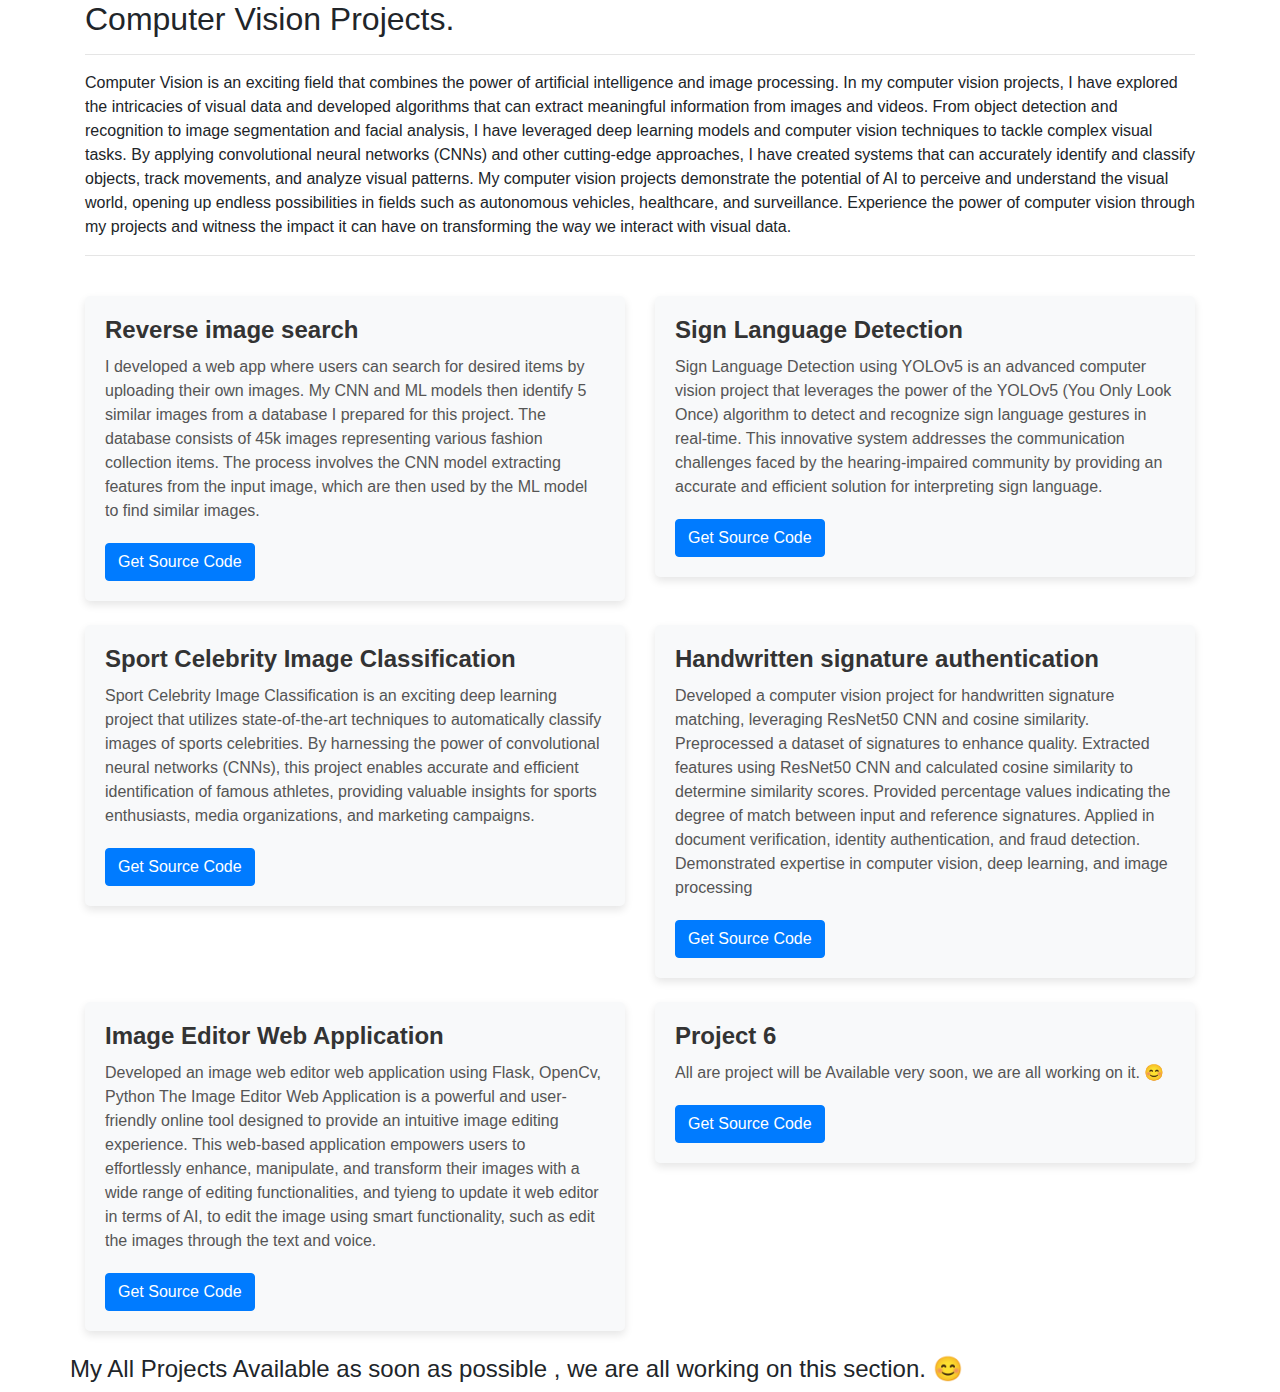
<file: templates/cvproject.html>
<!DOCTYPE html>
<html lang="en">
<head>
  <meta charset="UTF-8">
  <meta name="viewport" content="width=device-width, initial-scale=1.0">
  <link rel="stylesheet" href="https://maxcdn.bootstrapcdn.com/bootstrap/4.5.2/css/bootstrap.min.css">
  <title>Computer Vision Projects</title>
  <style>
    .card {
      border: none;
      background-color: #f8f9fa;
      box-shadow: 0 4px 8px 0 rgba(0, 0, 0, 0.1);
      transition: 0.3s;
      border-radius: 5px;
    }

    .card:hover {
      box-shadow: 0 8px 16px 0 rgba(0, 0, 0, 0.2);
    }

    .card-body {
      padding: 20px;
    }

    .card-title {
      font-size: 24px;
      font-weight: bold;
      margin-bottom: 10px;
      color: #333;
    }

    .card-text {
      font-size: 16px;
      color: #555;
      margin-bottom: 20px;
    }

    .btn-primary {
      background-color: #007bff;
      border-color: #007bff;
      transition: background-color 0.3s;
    }

    .btn-primary:hover {
      background-color: #0056b3;
      border-color: #0056b3;
    }

    .projects-container {
      margin-top: 40px;
    }
  </style>
</head>
<body>

  <div class="container">
    <h2>Computer Vision Projects.</h2>
    <hr>
    <p>Computer Vision is an exciting field that combines the power
         of artificial intelligence and image processing. In my 
         computer vision projects, I have explored the intricacies 
         of visual data and developed algorithms that can extract
          meaningful information from images and videos. From object
           detection and recognition to image segmentation and facial 
           analysis, I have leveraged deep learning models and computer
            vision techniques to tackle complex visual tasks. By applying
             convolutional neural networks (CNNs) and other cutting-edge 
             approaches, I have created systems that can accurately 
             identify and classify objects, track movements, 
             and analyze visual patterns. My computer vision projects
              demonstrate the potential of AI to perceive and understand
               the visual world, opening up endless possibilities in 
               fields such as autonomous vehicles, healthcare, 
               and surveillance. Experience the power of computer 
               vision through my projects and witness the impact 
               it can have on transforming the way we interact with visual data.</p>
               <hr>
    <div class="row projects-container">
      <div class="col-md-6">
        <div class="card mb-4">
          <div class="card-body">
            <h5 class="card-title">Reverse image search</h5>
            <p class="card-text">I developed a web app where users can search for desired items by
                uploading their own images. My CNN and ML models then identify
                5 similar images from a database I prepared for this project. The
                database consists of 45k images representing various fashion
                collection items. The process involves the CNN model extracting
                features from the input image, which are then used by the ML
                model to find similar images.
                </p>
            <a href="https://github.com/AkashMandlik555/Reverse-Image-Search.git" class="btn btn-primary">Get Source Code</a>
          </div>
        </div>
      </div>
      <div class="col-md-6">
        <div class="card mb-4">
          <div class="card-body">
            <h5 class="card-title">Sign Language Detection</h5>
            <p class="card-text">Sign Language Detection using YOLOv5 is an
               advanced computer vision project that leverages the power of
                the YOLOv5 (You Only Look Once) algorithm to detect and recognize
                 sign language gestures in real-time. This innovative system addresses the 
                 communication challenges faced by the hearing-impaired community by
                  providing an accurate and efficient solution for interpreting sign language.</p>
            <a href="https://github.com/AkashMandlik555/Sign-Language-Detection.git" class="btn btn-primary">Get Source Code</a>
          </div>
        </div>
      </div>
      <div class="col-md-6">
        <div class="card mb-4">
          <div class="card-body">
            <h5 class="card-title">Sport Celebrity Image Classification</h5>
            <p class="card-text">Sport Celebrity Image Classification is an exciting 
              deep learning project that utilizes state-of-the-art techniques to 
              automatically classify images of sports celebrities. By harnessing the
               power of convolutional neural networks (CNNs), this project enables 
               accurate and efficient identification of famous athletes, providing
                valuable insights for sports enthusiasts, media organizations, and
                 marketing campaigns.
            </p>
            <a href="https://github.com/AkashMandlik555/Sport-Celebrity-Image-Classification-CV.git" class="btn btn-primary">Get Source Code</a>
          </div>
        </div>
      </div>
      <div class="col-md-6">
        <div class="card mb-4">
          <div class="card-body">
            <h5 class="card-title">Handwritten signature authentication</h5>
            <p class="card-text">Developed a computer vision project for handwritten signature matching, 
              leveraging ResNet50 CNN and cosine similarity. Preprocessed a dataset of signatures to 
              enhance quality. Extracted features using ResNet50 CNN and calculated cosine similarity
               to determine similarity scores. Provided percentage values indicating the degree of match 
               between input and reference signatures. Applied in document verification, identity
                authentication, and fraud detection. Demonstrated expertise in computer vision,
                 deep learning, and image processing</p>
            <a href="https://github.com/AkashMandlik555/Signature-Authentication.git" class="btn btn-primary">Get Source Code</a>
          </div>
        </div>
     
        
      </div>


      <div class="col-md-6">
        <div class="card mb-4">
          <div class="card-body">
            <h5 class="card-title">Image Editor Web Application</h5>
            <p class="card-text">Developed an image web editor web application using Flask, OpenCv, Python
              The Image Editor Web Application is a powerful and user-friendly online tool
               designed to provide an intuitive image editing experience. 
               This web-based application empowers users to effortlessly enhance,
                manipulate, and transform their images with a wide range of editing functionalities,
                and tyieng to update it web editor in terms of AI, to edit the image using smart functionality, such as
                edit the images through the text and voice.
            </p>
            <a href="https://github.com/AkashMandlik555/AI-Image-Editor.git" class="btn btn-primary">Get Source Code</a>
          </div>
        </div>
      </div>


      <div class="col-md-6">
        <div class="card mb-4">
          <div class="card-body">
            <h5 class="card-title">Project 6</h5>
            <p class="card-text">All are project will be Available very soon,
              we are all working on it. 😊</p>
            <a href="#" class="btn btn-primary">Get Source Code</a>
          </div>
        </div>  
      </div>

      <h4>My All Projects Available as soon as possible , we are all working on this section. 😊</h4>
    
      <script src="https://ajax.googleapis.com/ajax/libs/jquery/3.5.1/jquery.min.js"></script>
      <script src="https://cdnjs.cloudflare.com/ajax/libs/popper.js/1.16.0/umd/popper.min.js"></script>
      <script src="https://maxcdn.bootstrapcdn.com/bootstrap/4.5.2/js/bootstrap.min.js"></script>
    </body>
    </html>
</file>
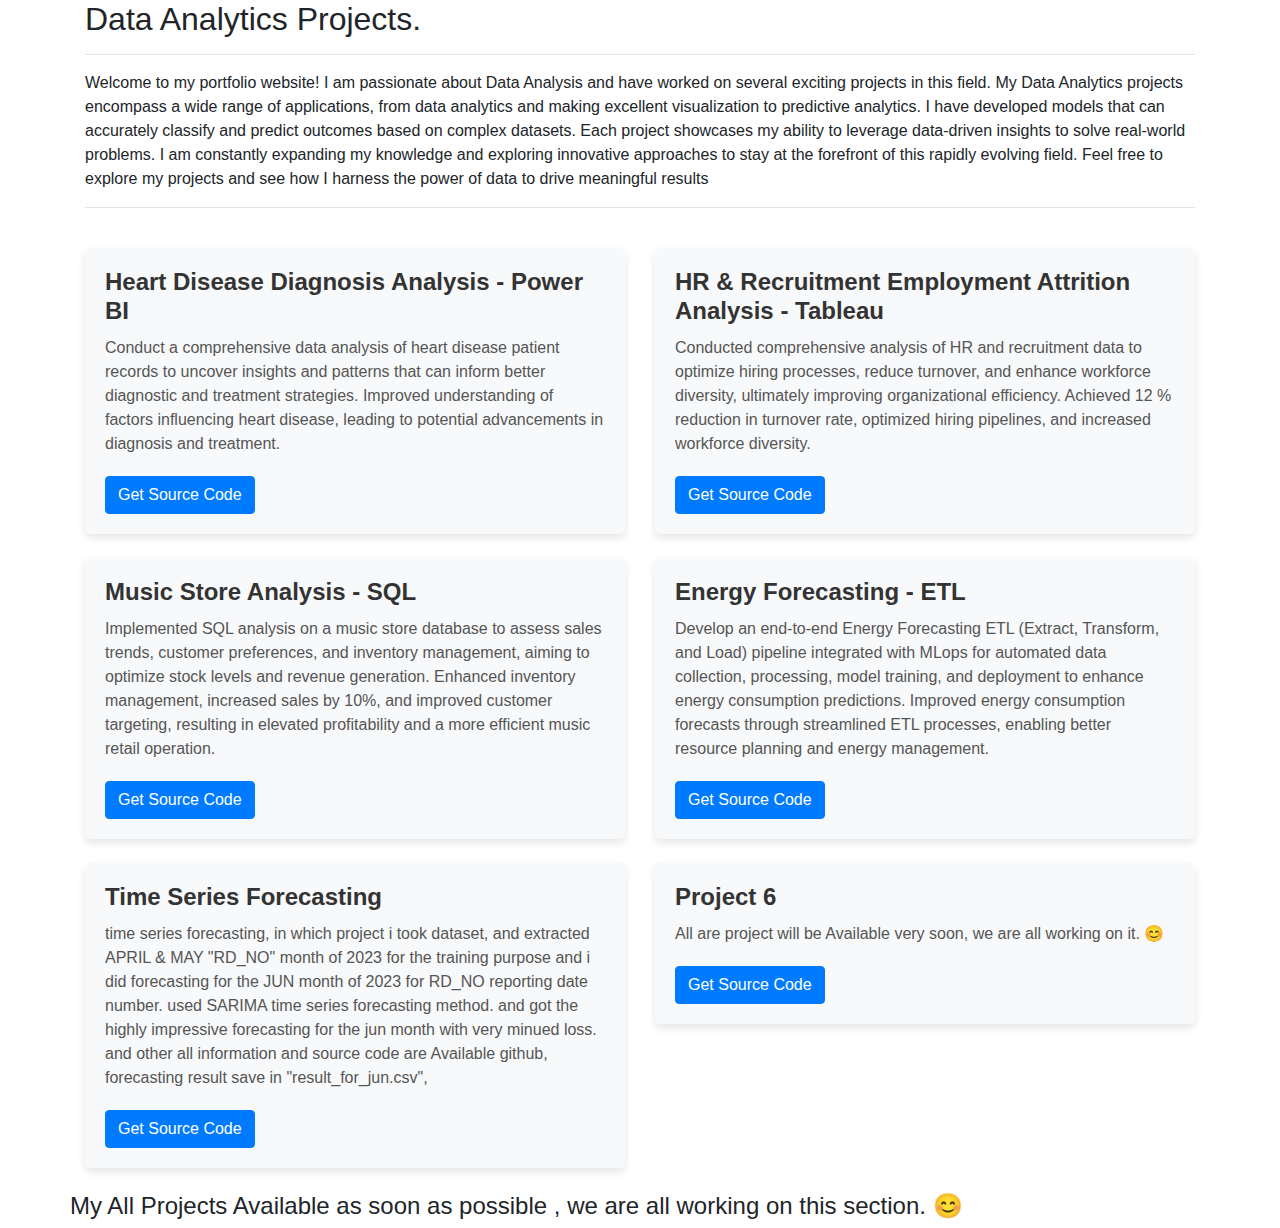
<file: templates/daproject.html>
<!DOCTYPE html>
<html lang="en">
<head>
  <meta charset="UTF-8">
  <meta name="viewport" content="width=device-width, initial-scale=1.0">
  <link rel="stylesheet" href="https://maxcdn.bootstrapcdn.com/bootstrap/4.5.2/css/bootstrap.min.css">
  <title>Data Analyst Portfolio</title>
  <style>
    .card {
      border: none;
      background-color: #f8f9fa;
      box-shadow: 0 4px 8px 0 rgba(0, 0, 0, 0.1);
      transition: 0.3s;
      border-radius: 5px;
    }

    .card:hover {
      box-shadow: 0 8px 16px 0 rgba(0, 0, 0, 0.2);
    }

    .card-body {
      padding: 20px;
    }

    .card-title {
      font-size: 24px;
      font-weight: bold;
      margin-bottom: 10px;
      color: #333;
    }

    .card-text {
      font-size: 16px;
      color: #555;
      margin-bottom: 20px;
    }

    .btn-primary {
      background-color: #007bff;
      border-color: #007bff;
      transition: background-color 0.3s;
    }

    .btn-primary:hover {
      background-color: #0056b3;
      border-color: #0056b3;
    }

    .projects-container {
      margin-top: 40px;
    }
  </style>
</head>
<body>

  <div class="container">
    <h2>Data Analytics Projects.</h2>
    <hr>
    <p>Welcome to my portfolio website! I am passionate about Data Analysis and have worked 
        on several exciting projects in this field. My Data Analytics projects encompass a wide
         range of applications, from data analytics and making excellent visualization to 
         predictive analytics. I have developed models that can accurately classify and predict
          outcomes based on complex datasets. Each project showcases my ability to
           leverage data-driven insights to solve real-world problems. I am constantly expanding my
            knowledge and exploring innovative approaches to stay at the forefront of this
             rapidly evolving field. Feel free to explore my projects and see how I harness
              the power of data to drive meaningful results</p>
              <hr>
    <div class="row projects-container">
      <div class="col-md-6">
        <div class="card mb-4">
          <div class="card-body">
            <h5 class="card-title">Heart Disease Diagnosis Analysis - Power BI</h5>
            <p class="card-text"> Conduct a comprehensive data analysis of heart disease patient 
                records to uncover insights and patterns that can inform better diagnostic 
                and treatment strategies.
                Improved understanding of factors influencing heart disease, leading to potential advancements in diagnosis and treatment.</p>
            <a href="https://github.com/AkashMandlik555/Heart-Disease-Diagnosis-Analysis-PowerBI.git" class="btn btn-primary">Get Source Code</a>
          </div>
        </div>
      </div>
      <div class="col-md-6">
        <div class="card mb-4">
          <div class="card-body">
            <h5 class="card-title">HR & Recruitment Employment Attrition Analysis - Tableau</h5>
            <p class="card-text">Conducted comprehensive analysis of HR and recruitment data to 
                optimize hiring processes, reduce turnover, and enhance workforce diversity, 
                ultimately improving organizational efficiency.
                Achieved 12 % reduction in turnover rate, optimized hiring pipelines, and increased workforce diversity.</p>
            <a href="https://github.com/AkashMandlik555/HR-Recruitment-Analysis-Tableau.git" class="btn btn-primary">Get Source Code</a>
          </div>
        </div>
      </div>
      <div class="col-md-6">
        <div class="card mb-4">
          <div class="card-body">
            <h5 class="card-title">Music Store Analysis - SQL</h5>
            <p class="card-text">Implemented SQL analysis on a music store database to assess sales trends, 
                customer preferences, and inventory management, aiming to optimize stock levels and revenue 
                generation.
                Enhanced inventory management, increased sales by 10%, and improved customer targeting, 
                resulting in elevated profitability and a more efficient music retail operation.</p>
            <a href="https://github.com/AkashMandlik555/Music-Store-Analysis-SQL.git" class="btn btn-primary">Get Source Code</a>
          </div>
        </div>
      </div>
      <div class="col-md-6">
        <div class="card mb-4">
          <div class="card-body">
            <h5 class="card-title">Energy Forecasting - ETL</h5>
            <p class="card-text">Develop an end-to-end Energy Forecasting ETL (Extract, Transform, and Load) pipeline 
                integrated with MLops for automated data collection, processing, model training, and deployment to enhance 
                energy consumption predictions.
                Improved energy consumption forecasts through streamlined ETL processes, 
                enabling better resource planning and energy management.
             </p>
            <a href="https://github.com/AkashMandlik555/Energy-Forcasting-MLOps-ETL.git" class="btn btn-primary">Get Source Code</a>
          </div>
        </div>
      </div>


      <div class="col-md-6">
        <div class="card mb-4">
          <div class="card-body">
            <h5 class="card-title">Time Series Forecasting</h5>
            <p class="card-text">time series forecasting, in which
              project i took  dataset, and extracted APRIL & MAY  "RD_NO" month of 2023 
              for the training purpose and
              i did forecasting for the JUN month of 2023 for RD_NO reporting date number.
              used SARIMA time series forecasting method. and got the highly impressive  forecasting
              for the jun month with very minued loss. and other all information and source code 
              are Available github, forecasting result save in "result_for_jun.csv", 
                </p>
            <a href="https://github.com/AkashMandlik555/TimeSeries-Forcasting.git" class="btn btn-primary">Get Source Code</a>
          </div>
        </div>
      </div>

      <div class="col-md-6">
        <div class="card mb-4">
          <div class="card-body">
            <h5 class="card-title">Project 6</h5>
            <p class="card-text"> All are project will be Available very soon,
              we are all working on it. 😊
                </p>
            <a href="https://github.com/AkashMandlik555" class="btn btn-primary">Get Source Code</a>
          </div>
        </div>
      </div>


      <h4>My All Projects Available as soon as possible , we are all working on this section. 😊</h4>
    
      <script src="https://ajax.googleapis.com/ajax/libs/jquery/3.5.1/jquery.min.js"></script>
      <script src="https://cdnjs.cloudflare.com/ajax/libs/popper.js/1.16.0/umd/popper.min.js"></script>
      <script src="https://maxcdn.bootstrapcdn.com/bootstrap/4.5.2/js/bootstrap.min.js"></script>
    </body>
    </html>
</file>
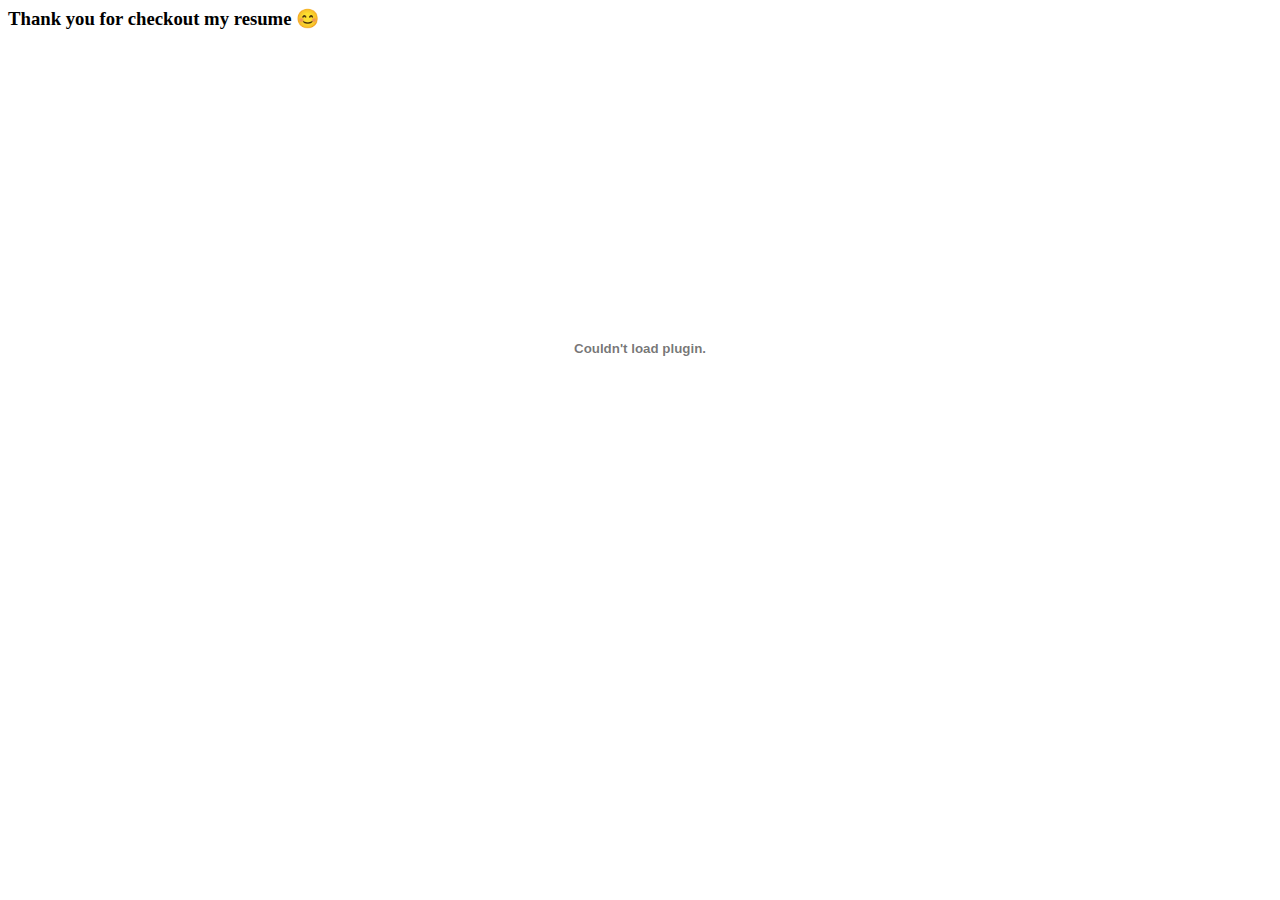
<file: templates/inner-page.html>
<html>
  <head>
    <title>Download the resume</title>
  </head>
  <body>
    <h3 >Thank you for checkout my resume 😊</h3>
    <embed src="static/Akash_Mandlik_DS1.pdf" type="application/pdf" width="100%" height="600px" />

  </body>
</html>
</file>
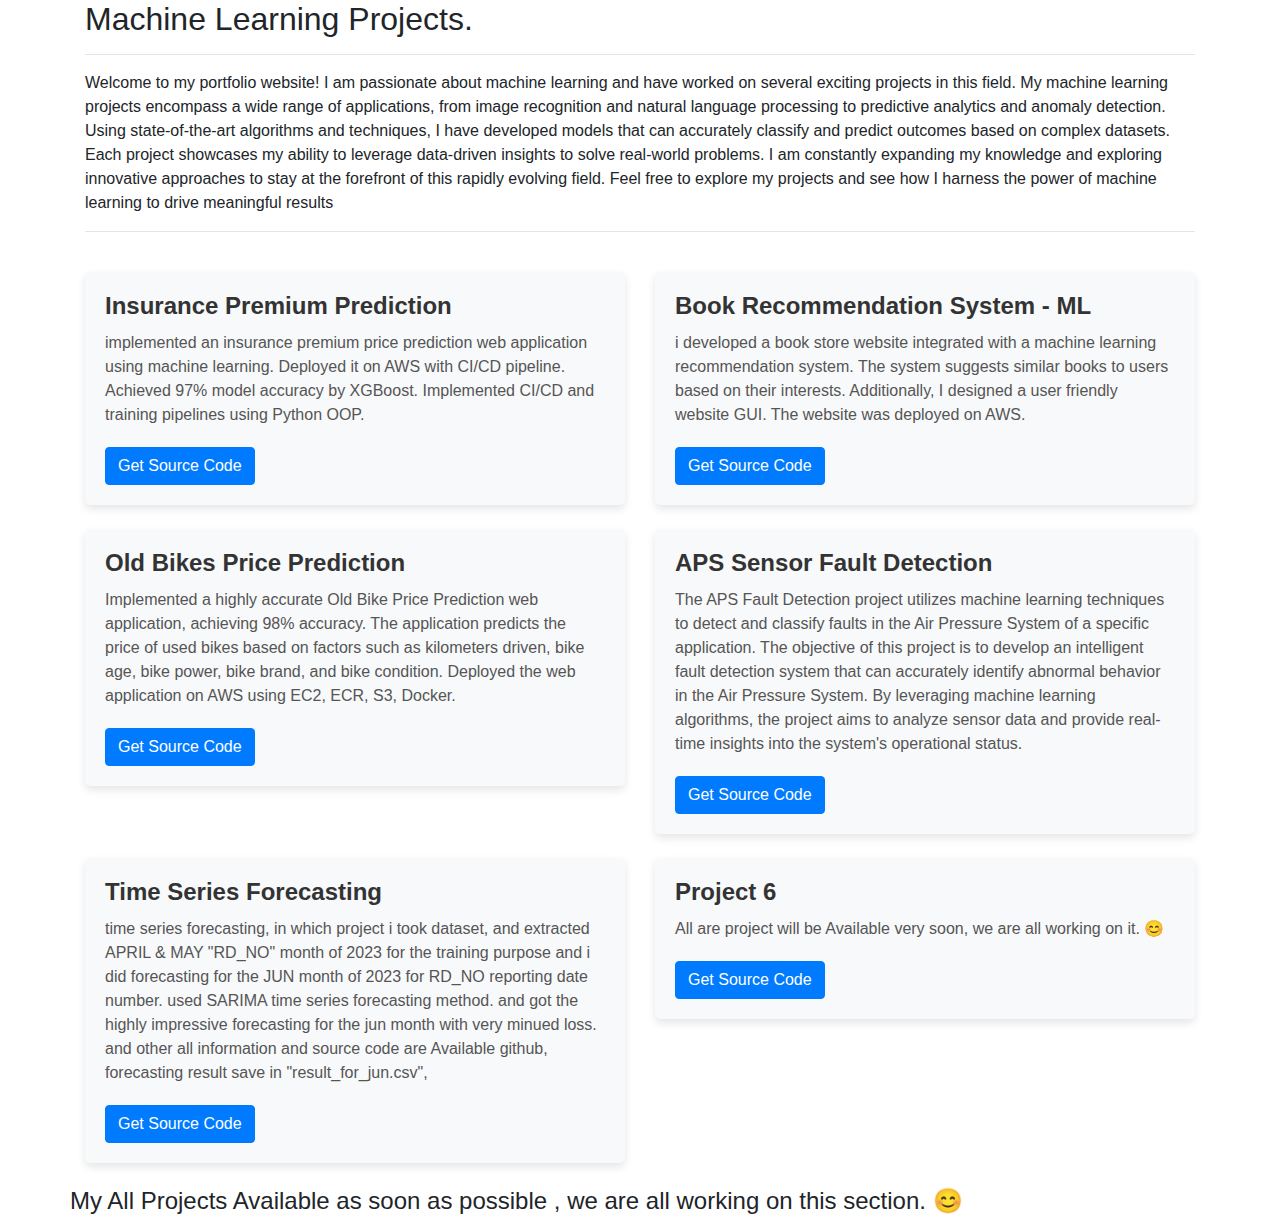
<file: templates/mlproject.html>
<!DOCTYPE html>
<html lang="en">
<head>
  <meta charset="UTF-8">
  <meta name="viewport" content="width=device-width, initial-scale=1.0">
  <link rel="stylesheet" href="https://maxcdn.bootstrapcdn.com/bootstrap/4.5.2/css/bootstrap.min.css">
  <title>Machine Learning Projects</title>
  <style>
    .card {
      border: none;
      background-color: #f8f9fa;
      box-shadow: 0 4px 8px 0 rgba(0, 0, 0, 0.1);
      transition: 0.3s;
      border-radius: 5px;
    }

    .card:hover {
      box-shadow: 0 8px 16px 0 rgba(0, 0, 0, 0.2);
    }

    .card-body {
      padding: 20px;
    }

    .card-title {
      font-size: 24px;
      font-weight: bold;
      margin-bottom: 10px;
      color: #333;
    }

    .card-text {
      font-size: 16px;
      color: #555;
      margin-bottom: 20px;
    }

    .btn-primary {
      background-color: #007bff;
      border-color: #007bff;
      transition: background-color 0.3s;
    }

    .btn-primary:hover {
      background-color: #0056b3;
      border-color: #0056b3;
    }

    .projects-container {
      margin-top: 40px;
    }
  </style>
</head>
<body>

  <div class="container">
    <h2>Machine Learning Projects.</h2>
    <hr>
    <p>Welcome to my portfolio website! I am passionate about machine learning and have worked 
        on several exciting projects in this field. My machine learning projects encompass a wide
         range of applications, from image recognition and natural language processing to 
         predictive analytics and anomaly detection. Using state-of-the-art algorithms and 
         techniques, I have developed models that can accurately classify and predict
          outcomes based on complex datasets. Each project showcases my ability to
           leverage data-driven insights to solve real-world problems. I am constantly expanding my
            knowledge and exploring innovative approaches to stay at the forefront of this
             rapidly evolving field. Feel free to explore my projects and see how I harness
              the power of machine learning to drive meaningful results</p>
              <hr>
    <div class="row projects-container">
      <div class="col-md-6">
        <div class="card mb-4">
          <div class="card-body">
            <h5 class="card-title">Insurance Premium Prediction </h5>
            <p class="card-text"> implemented an insurance premium price prediction web
                application using machine learning. Deployed it on AWS with CI/CD
                pipeline. Achieved 97% model accuracy by XGBoost.
                Implemented CI/CD and training pipelines using Python OOP.</p>
            <a href="https://github.com/AkashMandlik555/Insurance-Premium-Prediction.git" class="btn btn-primary">Get Source Code</a>
          </div>
        </div>
      </div>
      <div class="col-md-6">
        <div class="card mb-4">
          <div class="card-body">
            <h5 class="card-title">Book Recommendation System - ML</h5>
            <p class="card-text">i developed a book store website integrated with a machine learning
                recommendation system. The system suggests similar books to
                users based on their interests. Additionally, I designed a user friendly website GUI. The website was deployed on AWS.</p>
            <a href="https://github.com/AkashMandlik555/Book-Recommender-System.git" class="btn btn-primary">Get Source Code</a>
          </div>
        </div>
      </div>
      <div class="col-md-6">
        <div class="card mb-4">
          <div class="card-body">
            <h5 class="card-title">Old Bikes Price Prediction</h5>
            <p class="card-text">Implemented a highly accurate Old Bike Price Prediction web
                application, achieving 98% accuracy. The application predicts the price
                of used bikes based on factors such as kilometers driven, bike age,
                bike power, bike brand, and bike condition.
                Deployed the web application on AWS using EC2, ECR, S3, Docker.
                </p>
            <a href="https://github.com/AkashMandlik555/Old-Bike-Price-Prediction.git" class="btn btn-primary">Get Source Code</a>
          </div>
        </div>
      </div>
      <div class="col-md-6">
        <div class="card mb-4">
          <div class="card-body">
            <h5 class="card-title">APS Sensor Fault Detection</h5>
            <p class="card-text">The APS Fault Detection project utilizes machine learning 
                techniques to detect and classify faults in the Air Pressure System of
                 a specific application. The objective of this project is to develop an
                  intelligent fault detection system that can accurately identify 
                  abnormal behavior in the Air Pressure System. By leveraging machine
                   learning algorithms, the project aims to analyze sensor data 
                   and provide real-time insights into the system's operational status. </p>
            <a href="#" class="btn btn-primary">Get Source Code</a>
          </div>
        </div>
      </div>


      <div class="col-md-6">
        <div class="card mb-4">
          <div class="card-body">
            <h5 class="card-title">Time Series Forecasting</h5>
            <p class="card-text">time series forecasting, in which
              project i took  dataset, and extracted APRIL & MAY  "RD_NO" month of 2023 
              for the training purpose and
              i did forecasting for the JUN month of 2023 for RD_NO reporting date number.
              used SARIMA time series forecasting method. and got the highly impressive  forecasting
              for the jun month with very minued loss. and other all information and source code 
              are Available github, forecasting result save in "result_for_jun.csv", 
                </p>
            <a href="https://github.com/AkashMandlik555/TimeSeries-Forcasting.git" class="btn btn-primary">Get Source Code</a>
          </div>
        </div>
      </div>

      <div class="col-md-6">
        <div class="card mb-4">
          <div class="card-body">
            <h5 class="card-title">Project 6</h5>
            <p class="card-text"> All are project will be Available very soon,
              we are all working on it. 😊
                </p>
            <a href="https://github.com/AkashMandlik555" class="btn btn-primary">Get Source Code</a>
          </div>
        </div>
      </div>


      <h4>My All Projects Available as soon as possible , we are all working on this section. 😊</h4>
    
      <script src="https://ajax.googleapis.com/ajax/libs/jquery/3.5.1/jquery.min.js"></script>
      <script src="https://cdnjs.cloudflare.com/ajax/libs/popper.js/1.16.0/umd/popper.min.js"></script>
      <script src="https://maxcdn.bootstrapcdn.com/bootstrap/4.5.2/js/bootstrap.min.js"></script>
    </body>
    </html>
</file>
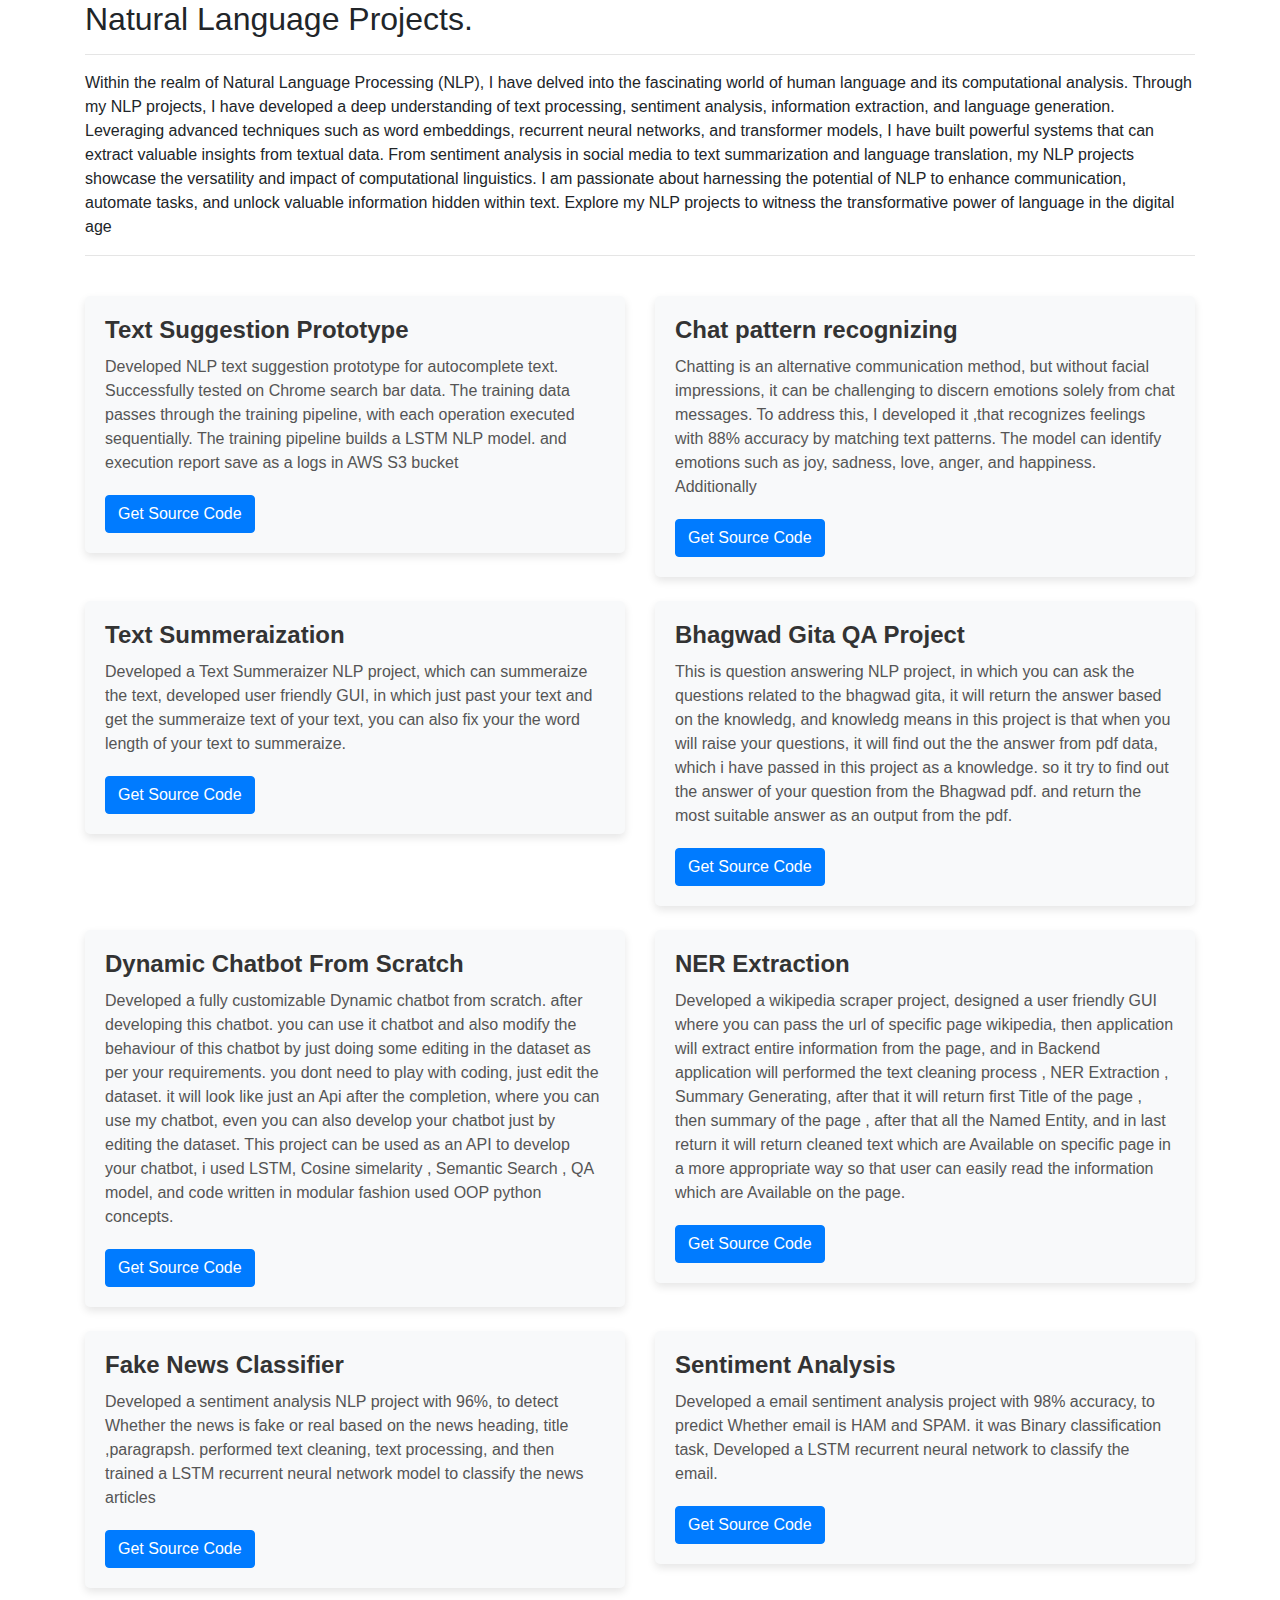
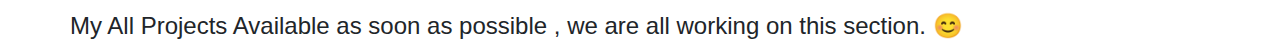
<file: templates/nlpproject.html>
<!DOCTYPE html>
<html lang="en">
<head>
  <meta charset="UTF-8">
  <meta name="viewport" content="width=device-width, initial-scale=1.0">
  <link rel="stylesheet" href="https://maxcdn.bootstrapcdn.com/bootstrap/4.5.2/css/bootstrap.min.css">
  <title>NLP Projects</title>
  <style>
    .card {
      border: none;
      background-color: #f8f9fa;
      box-shadow: 0 4px 8px 0 rgba(0, 0, 0, 0.1);
      transition: 0.3s;
      border-radius: 5px;
    }

    .card:hover {
      box-shadow: 0 8px 16px 0 rgba(0, 0, 0, 0.2);
    }

    .card-body {
      padding: 20px;
    }

    .card-title {
      font-size: 24px;
      font-weight: bold;
      margin-bottom: 10px;
      color: #333;
    }

    .card-text {
      font-size: 16px;
      color: #555;
      margin-bottom: 20px;
    }

    .btn-primary {
      background-color: #007bff;
      border-color: #007bff;
      transition: background-color 0.3s;
    }

    .btn-primary:hover {
      background-color: #0056b3;
      border-color: #0056b3;
    }

    .projects-container {
      margin-top: 40px;
    }
  </style>
</head>
<body>

  <div class="container">
    <h2>Natural Language Projects.</h2>
    <hr>
    <p>Within the realm of Natural Language Processing (NLP),
         I have delved into the fascinating world of human language
          and its computational analysis. Through my NLP projects, 
          I have developed a deep understanding of text processing, 
          sentiment analysis, information extraction, and language generation.
           Leveraging advanced techniques such as word embeddings, 
           recurrent neural networks, and transformer models, 
           I have built powerful systems that can extract valuable insights 
           from textual data. From sentiment analysis in social media to text
            summarization and language translation, my NLP projects showcase 
            the versatility and impact of computational linguistics.
             I am passionate about harnessing the potential of NLP to enhance communication,
              automate tasks, and unlock valuable information hidden within text. 
              Explore my NLP projects to witness the transformative power of language in the digital age</p>
              <hr>
    <div class="row projects-container">
      <div class="col-md-6">
        <div class="card mb-4">
          <div class="card-body">
            <h5 class="card-title">Text Suggestion Prototype</h5>
            <p class="card-text">Developed NLP text suggestion prototype for autocomplete text.
                Successfully tested on Chrome search bar data.
                The training data passes through the training pipeline, with each
                operation executed sequentially. The training pipeline builds a LSTM
                NLP model. and execution report save as a logs in AWS S3 bucket</p>
            <a href="https://github.com/AkashMandlik555/Chrome_SearchBar_AutoEncoder_NLP.git" class="btn btn-primary">Get Source Code</a>
          </div>
        </div>
      </div>


      <div class="col-md-6">
        <div class="card mb-4">
          <div class="card-body">
            <h5 class="card-title">Chat pattern recognizing</h5>
            <p class="card-text">Chatting is an alternative communication method, but without facial
                impressions, it can be challenging to discern emotions solely from
                chat messages. To address this, I developed it ,that recognizes
                feelings with 88% accuracy by matching text patterns. The model
                can identify emotions such as joy, sadness, love, anger, and
                happiness. Additionally</p>
            <a href="https://github.com/AkashMandlik555/Feeling-Recognition-nlp.git" class="btn btn-primary">Get Source Code</a>
          </div>
        </div>
      </div>


      <div class="col-md-6">
        <div class="card mb-4">
          <div class="card-body">
            <h5 class="card-title">Text Summeraization</h5>
            <p class="card-text">Developed a Text Summeraizer NLP project,
              which can summeraize the text, developed user friendly GUI, in 
              which just past your text and get the summeraize text of your text,
              you can also fix your the word length of your text to summeraize.
            </p>
            <a href="https://github.com/AkashMandlik555/Text-Summarization-NLP.git" class="btn btn-primary">Get Source Code</a>
          </div>
        </div>
      </div>
      <div class="col-md-6">
        <div class="card mb-4">
          <div class="card-body">
            <h5 class="card-title">Bhagwad Gita QA Project</h5>
            <p class="card-text">This is question answering NLP project,
              in which you can ask the questions related to the bhagwad gita,
              it will return the answer based on the knowledg, and knowledg means
              in this project is that when you will raise your questions, it will find out the
              the answer from pdf data, which i have passed in this project as a knowledge.
              so it try to find out the answer of your question from the Bhagwad pdf. and return the
              most suitable answer as an output from the pdf. 
            </p>
            <a href="https://github.com/AkashMandlik555/BhagwatGita-NLP-Q_A-Project.git" class="btn btn-primary">Get Source Code</a>
          </div>
        </div>
      </div>


      <div class="col-md-6">
        <div class="card mb-4">
          <div class="card-body">
            <h5 class="card-title">Dynamic Chatbot From Scratch</h5>
            <p class="card-text">Developed a fully customizable Dynamic chatbot from scratch.
              after developing this chatbot. you can use it chatbot and also modify the behaviour of this
              chatbot by just doing some editing in the dataset as per your
              requirements. you dont need to play with coding, just edit the dataset.
              it will look like just an Api after the completion, where you can use my chatbot,
               even you can also develop your chatbot just by editing the dataset.
               This project can be used as an API to develop your chatbot,
               i used LSTM, Cosine simelarity , Semantic Search , QA model, and code written in 
               modular fashion used OOP python concepts.
               
                </p>
            <a href="https://github.com/AkashMandlik555/DynamicAI-ChatBot.git" class="btn btn-primary">Get Source Code</a>
          </div>
        </div>
      </div>

      <div class="col-md-6">
        <div class="card mb-4">
          <div class="card-body">
            <h5 class="card-title">NER Extraction</h5>
            <p class="card-text">Developed a wikipedia scraper project, designed a user
              friendly GUI where you can pass the url of specific page wikipedia, then application
              will extract entire information from the page, and in Backend application will
              performed the text cleaning process , NER Extraction , Summary Generating, after that
              it will return first Title of the page , then summary of the page , after that all the Named Entity,
              and in last return it will return cleaned text which are Available on specific page in a more appropriate way 
              so that user can easily read the information which are Available on the page.
                </p>
            <a href="https://github.com/AkashMandlik555/Wikipedia-Scrapper.git" class="btn btn-primary">Get Source Code</a>
          </div>
        </div>
      </div>



      <div class="col-md-6">
        <div class="card mb-4">
          <div class="card-body">
            <h5 class="card-title">Fake News  Classifier</h5>
            <p class="card-text"> Developed a sentiment analysis NLP project with 96%,
              to detect Whether the news is fake or real based on the news heading, title ,paragrapsh.
              performed text cleaning, text processing, and then trained a LSTM recurrent neural network model to 
              classify the news articles
                </p>
            <a href="https://github.com/AkashMandlik555/NLP.git" class="btn btn-primary">Get Source Code</a>
          </div>
        </div>
      </div>



      <div class="col-md-6">
        <div class="card mb-4">
          <div class="card-body">
            <h5 class="card-title">Sentiment Analysis</h5>
            <p class="card-text">Developed a email sentiment analysis project with 98% accuracy,
              to predict Whether email is HAM and SPAM. it was Binary classification task,
              Developed a LSTM recurrent neural network to classify the email. 
                </p>
            <a href="https://github.com/AkashMandlik555/NLP.git" class="btn btn-primary">Get Source Code</a>
          </div>
        </div>
      </div>

      

      <h4>My All Projects Available as soon as possible , we are all working on this section. 😊</h4>
    
      <script src="https://ajax.googleapis.com/ajax/libs/jquery/3.5.1/jquery.min.js"></script>
      <script src="https://cdnjs.cloudflare.com/ajax/libs/popper.js/1.16.0/umd/popper.min.js"></script>
      <script src="https://maxcdn.bootstrapcdn.com/bootstrap/4.5.2/js/bootstrap.min.js"></script>
    </body>
    </html>
</file>
